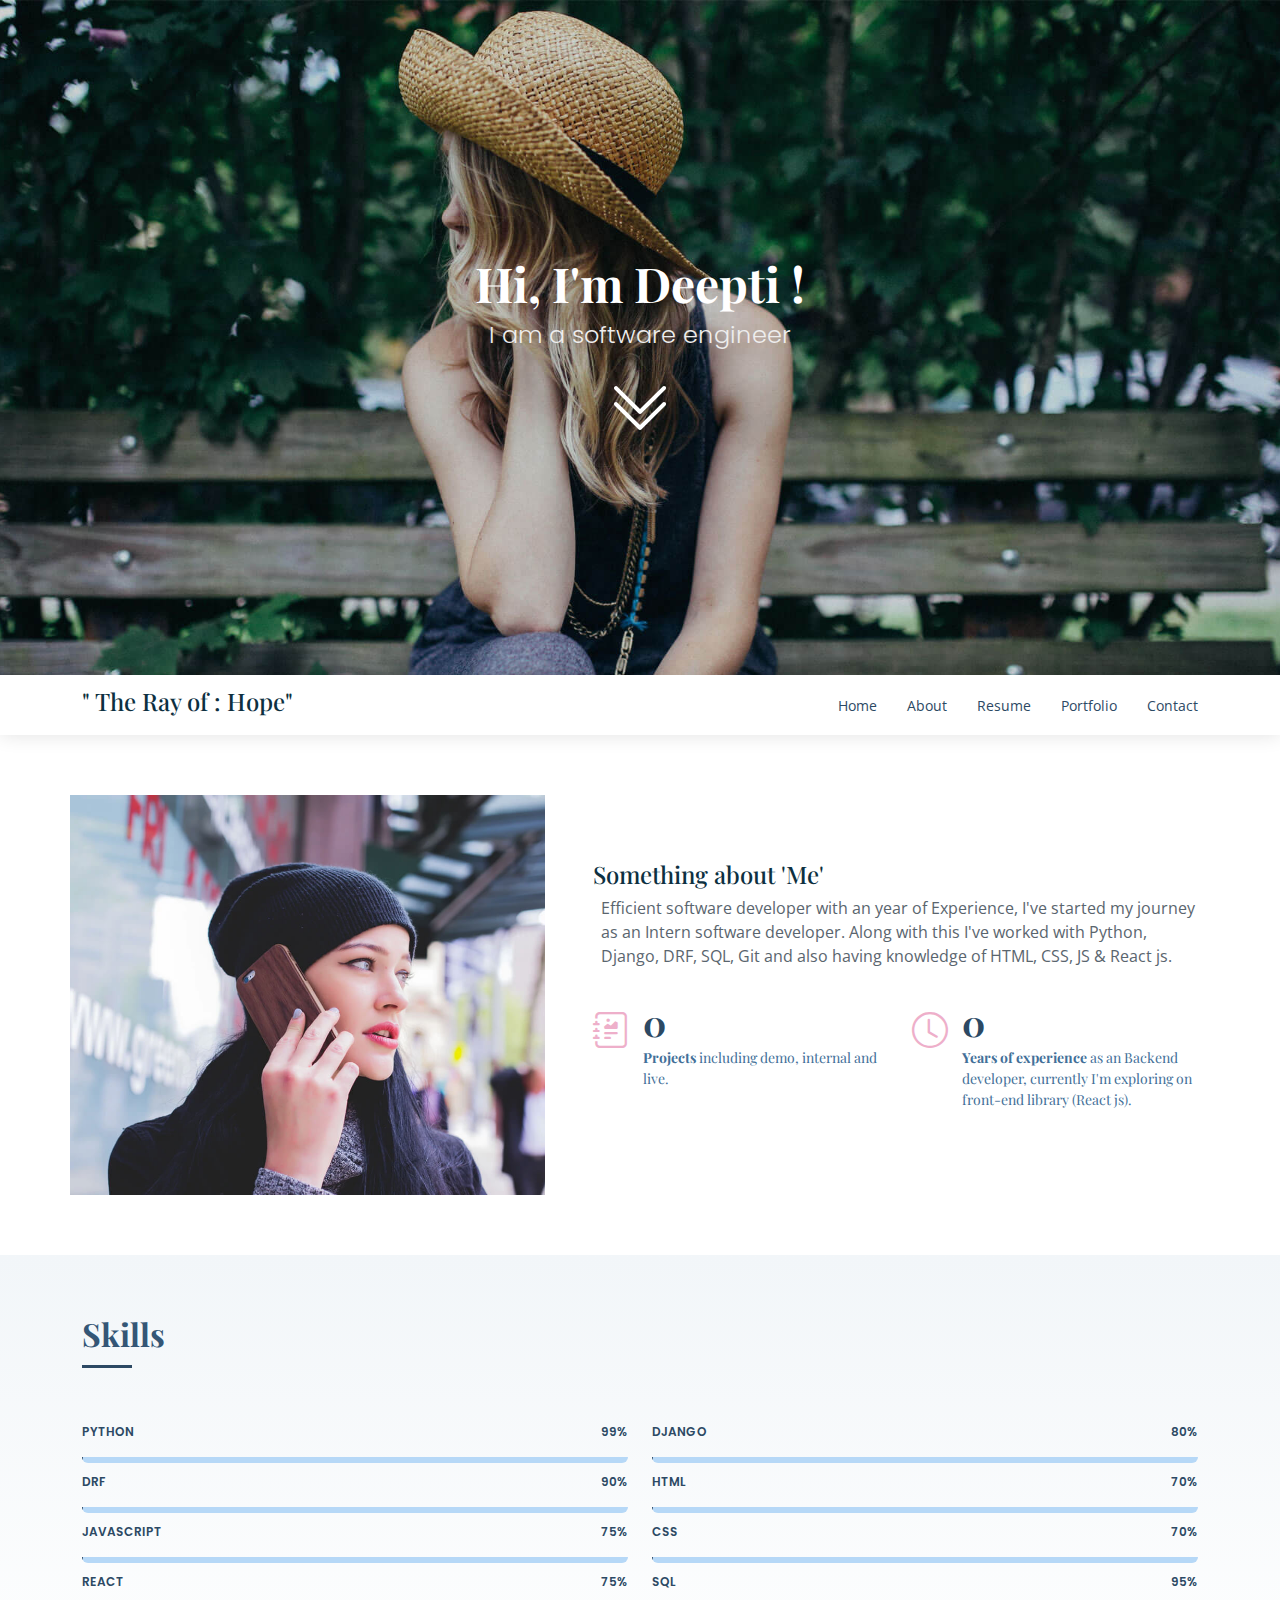
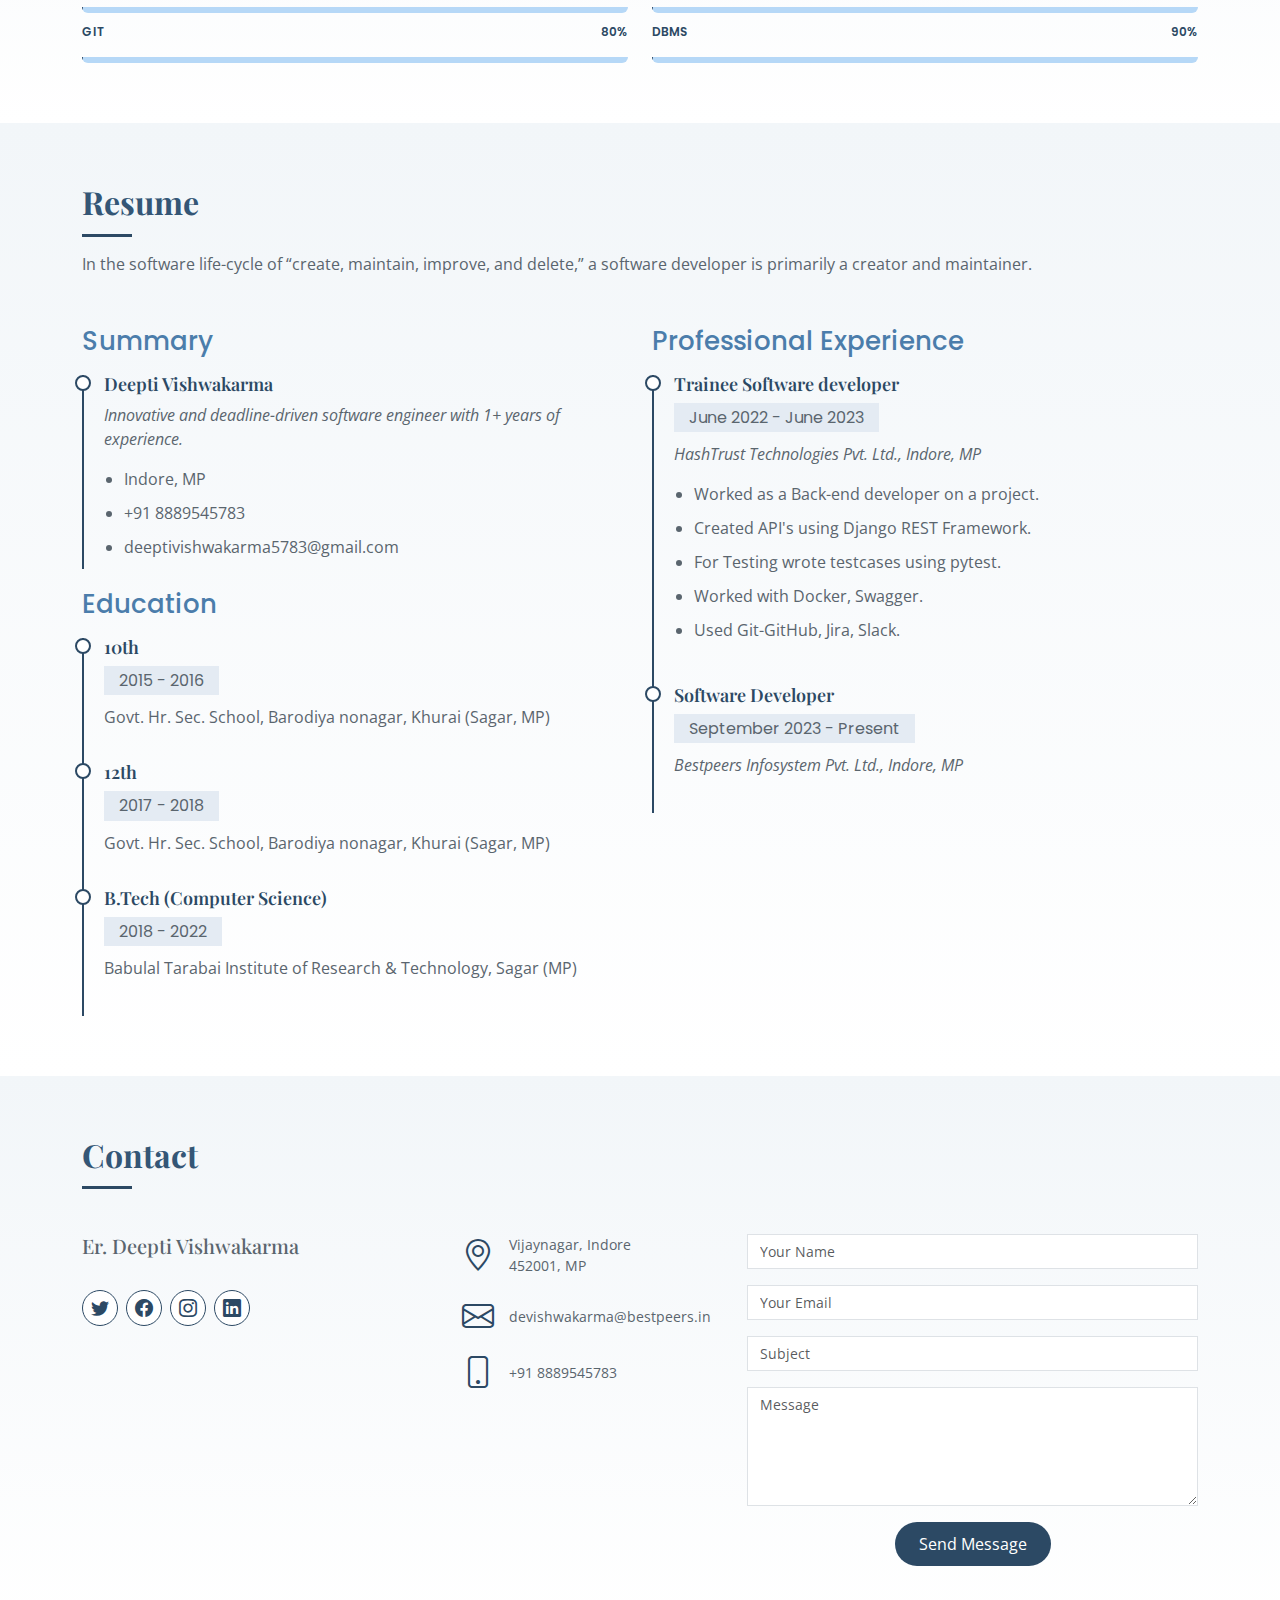
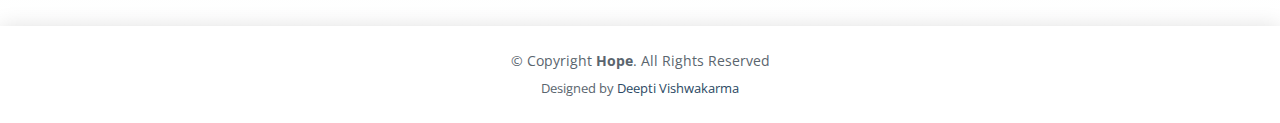
<file: index.html>
<!DOCTYPE html>
<html lang="en">

<head>
  <meta charset="utf-8">
  <meta content="width=device-width, initial-scale=1.0" name="viewport">

  <title>Deepti's portfolio</title>
  <meta content="" name="description">
  <meta content="" name="keywords">

  <!-- Favicons -->
  <link href="assets/img/favicon.png" rel="icon">
  <link href="assets/img/apple-touch-icon.png" rel="apple-touch-icon">

  <!-- Google Fonts -->
  <link href="https://fonts.googleapis.com/css?family=Open+Sans:300,300i,400,400i,600,600i,700,700i|Poppins:300,300i,400,400i,500,500i,600,600i,700,700i|Playfair+Display:400,400i,500,500i,600,600i,700,700i&subset=cyrillic" rel="stylesheet">

  <!-- Vendor CSS Files -->
  <link href="assets/vendor/bootstrap/css/bootstrap.min.css" rel="stylesheet">
  <link href="assets/vendor/bootstrap-icons/bootstrap-icons.css" rel="stylesheet">
  <link href="assets/vendor/boxicons/css/boxicons.min.css" rel="stylesheet">
  <link href="assets/vendor/glightbox/css/glightbox.min.css" rel="stylesheet">
  <link href="assets/vendor/swiper/swiper-bundle.min.css" rel="stylesheet">

  <!-- Template Main CSS File -->
  <link href="assets/css/style.css" rel="stylesheet">

  <!-- =======================================================
  * Template Name: Lonely
  * Updated: Sep 18 2023 with Bootstrap v5.3.2
  * Template URL: https://bootstrapmade.com/free-html-bootstrap-template-lonely/
  * Author: BootstrapMade.com
  * License: https://bootstrapmade.com/license/
  ======================================================== -->
</head>

<body>

  <!-- ======= Hero Section ======= -->
  <section id="hero" class="d-flex flex-column align-items-center justify-content-center">
    <h1>Hi, I'm Deepti !</h1>
    <h2>I am a software engineer</h2>
    <a href="#about" class="btn-get-started scrollto"><i class="bi bi-chevron-double-down"></i></a>
  </section><!-- End Hero -->

  <!-- ======= Header ======= -->
  <header id="header" class="d-flex align-items-center">
    <div class="container d-flex align-items-center justify-content-between">

      <div class="logo">
        <h4><a href="index.html" style="color: rgb(13, 48, 65);">" The Ray of : Hope"</a></h4>
        <!-- Uncomment below if you prefer to use an image logo -->
        <!-- <a href="index.html"><img src="assets/img/logo.png" alt="" class="img-fluid"></a>-->
      </div>

      <nav id="navbar" class="navbar">
        <ul>
          <li><a class="nav-link scrollto active" href="#hero">Home</a></li>
          <li><a class="nav-link scrollto" href="#about">About</a></li>
          <li><a class="nav-link scrollto" href="#resume">Resume</a></li>
          <li><a class="nav-link scrollto" href="#portfolio">Portfolio</a></li>
          <li><a class="nav-link scrollto" href="#contact">Contact</a></li>
        </ul>
        <i class="bi bi-list mobile-nav-toggle"></i>
      </nav><!-- .navbar -->

    </div>
  </header><!-- End Header -->

  <main id="main">

    <!-- ======= About Section ======= -->
    <section id="about" class="about">
      <div class="container">

        <div class="row no-gutters">
          <div class="image col-xl-5 d-flex align-items-stretch justify-content-center justify-content-lg-start"></div>
          <div class="col-xl-7 ps-0 ps-lg-5 pe-lg-1 d-flex align-items-stretch">
            <div class="content d-flex flex-column justify-content-center">
              <h4 style="color:  rgb(13, 48, 65);">Something about 'Me'</h4>
              <p style="margin-left:0.5rem;">
                Efficient software developer with an year of Experience, I've started my journey as an Intern software developer. Along with this I've worked with Python, Django, DRF, SQL, Git and also having knowledge of HTML, CSS, JS & React js. 
              </p><br/>
              <div class="row">
                <div class="col-md-6 d-md-flex align-items-md-stretch">
                  <div class="count-box">
                    <i class="bi bi-journal-richtext"></i>
                    <span data-purecounter-start="0" data-purecounter-end="10" data-purecounter-duration="1" class="purecounter"></span>
                    <p><strong>Projects</strong> including demo, internal and live.</p>
                  </div>
                </div>

                <div class="col-md-6 d-md-flex align-items-md-stretch">
                  <div class="count-box">
                    <i class="bi bi-clock"></i>
                    <span data-purecounter-start="0" data-purecounter-end="1" data-purecounter-duration="1" class="purecounter"></span>
                    <p><strong>Years of experience</strong> as an Backend developer, currently I'm exploring on front-end library (React js).</p>
                  </div>
                </div>
              </div>
            </div><!-- End .content-->
          </div>
        </div>

      </div>
    </section><!-- End About Section -->

    <!-- ======= Skills Section ======= -->
    <section id="skills" class="skills section-bg">
      <div class="container">

        <div class="section-title">
          <h2>Skills</h2>
        </div>

        <div class="row skills-content">

          <div class="col-lg-6">

            <div class="progress">
              <span class="skill">Python <i class="val">99%</i></span>
              <div class="progress-bar-wrap">
                <div class="progress-bar" role="progressbar" aria-valuenow="100" aria-valuemin="0" aria-valuemax="100"></div>
              </div>
            </div>

            <div class="progress">
              <span class="skill">DRF <i class="val">90%</i></span>
              <div class="progress-bar-wrap">
                <div class="progress-bar" role="progressbar" aria-valuenow="90" aria-valuemin="0" aria-valuemax="100"></div>
              </div>
            </div>

            <div class="progress">
              <span class="skill">JavaScript <i class="val">75%</i></span>
              <div class="progress-bar-wrap">
                <div class="progress-bar" role="progressbar" aria-valuenow="75" aria-valuemin="0" aria-valuemax="100"></div>
              </div>
            </div>

            <div class="progress">
              <span class="skill">React <i class="val">75%</i></span>
              <div class="progress-bar-wrap">
                <div class="progress-bar" role="progressbar" aria-valuenow="75" aria-valuemin="0" aria-valuemax="100"></div>
              </div>
            </div>

            <div class="progress">
              <span class="skill">Git <i class="val">80%</i></span>
              <div class="progress-bar-wrap">
                <div class="progress-bar" role="progressbar" aria-valuenow="80" aria-valuemin="0" aria-valuemax="100"></div>
              </div>
            </div>

          </div>


          <div class="col-lg-6">

            <div class="progress">
              <span class="skill">Django <i class="val">80%</i></span>
              <div class="progress-bar-wrap">
                <div class="progress-bar" role="progressbar" aria-valuenow="80" aria-valuemin="0" aria-valuemax="100"></div>
              </div>
            </div>

            <div class="progress">
              <span class="skill">HTML <i class="val">70%</i></span>
              <div class="progress-bar-wrap">
                <div class="progress-bar" role="progressbar" aria-valuenow="70" aria-valuemin="0" aria-valuemax="100"></div>
              </div>
            </div>

            <div class="progress">
              <span class="skill">CSS <i class="val">70%</i></span>
              <div class="progress-bar-wrap">
                <div class="progress-bar" role="progressbar" aria-valuenow="70" aria-valuemin="0" aria-valuemax="100"></div>
              </div>
            </div>

            <div class="progress">
              <span class="skill">SQL <i class="val">95%</i></span>
              <div class="progress-bar-wrap">
                <div class="progress-bar" role="progressbar" aria-valuenow="95" aria-valuemin="0" aria-valuemax="100"></div>
              </div>
            </div>

            <div class="progress">
              <span class="skill">DBMS <i class="val">90%</i></span>
              <div class="progress-bar-wrap">
                <div class="progress-bar" role="progressbar" aria-valuenow="90" aria-valuemin="0" aria-valuemax="100"></div>
              </div>
            </div>

          </div>

        </div>

      </div>
    </section><!-- End Skills Section -->

    <!-- ======= Resume Section ======= -->
    <section id="resume" class="resume section-bg">
      <div class="container">

        <div class="section-title">
          <h2>Resume</h2>
          <p>In the software life-cycle of “create, maintain, improve, and delete,” a software developer is primarily a creator and maintainer.</p>
        </div>

        <div class="row">
          <div class="col-lg-6">
            <h3 class="resume-title">Summary</h3>
            <div class="resume-item pb-0">
              <h4>Deepti Vishwakarma</h4>
              <p><em>Innovative and deadline-driven software engineer with 1+ years of experience.</em></p>
              <p>
              <ul>
                <li>Indore, MP</li>
                <li>+91 8889545783</li>
                <li>deeptivishwakarma5783@gmail.com</li>
              </ul>
              </p>
            </div>

            <h3 class="resume-title">Education</h3>
            <div class="resume-item">
              <h4>10th</h4>
              <h5>2015 - 2016</h5>
              <p>Govt. Hr. Sec. School, Barodiya nonagar, Khurai (Sagar, MP)</p>
            </div>
            <div class="resume-item">
              <h4>12th</h4>
              <h5>2017 - 2018</h5>
              <p>Govt. Hr. Sec. School, Barodiya nonagar, Khurai (Sagar, MP)</p>
            </div>
            <div class="resume-item">
              <h4>B.Tech (Computer Science)</h4>
              <h5>2018 - 2022</h5>
              <p>Babulal Tarabai Institute of Research &amp; Technology, Sagar (MP)</p>
            </div>
            <div></div>
          </div>
          <div class="col-lg-6">
            <h3 class="resume-title">Professional Experience</h3>
            <div class="resume-item">
              <h4>Trainee Software developer</h4>
              <h5> June 2022 - June 2023</h5>
              <p><em>HashTrust Technologies Pvt. Ltd., Indore, MP </em></p>
              <p>
              <ul>
                <li>Worked as a Back-end developer on a project.</li>
                <li>Created API's using Django REST Framework.</li>
                <li>For Testing wrote testcases using pytest.</li>
                <li>Worked with Docker, Swagger.</li>
                <li>Used Git-GitHub, Jira, Slack.</li>
              </ul>
              </p>
            </div>
            <div class="resume-item">
              <h4>Software Developer</h4>
              <h5>September 2023 - Present</h5>
              <p><em>Bestpeers Infosystem Pvt. Ltd., Indore, MP</em></p>
            </div>
            <div></div>
          </div>
        </div>

      </div>
    </section><!-- End Resume Section -->

    <!-- ======= Portfolio Section ======= -->
    <!-- <section id="portfolio" class="portfolio section-bg">
      <div class="container">

        <div class="section-title">
          <h2>Portfolio</h2>
          <p>Magnam dolores commodi suscipit. Necessitatibus eius consequatur ex aliquid fuga eum quidem. Sit sint consectetur velit. Quisquam quos quisquam cupiditate. Et nemo qui impedit suscipit alias ea. Quia fugiat sit in iste officiis commodi quidem hic quas.</p>
        </div>

        <div class="row">
          <div class="col-lg-12 d-flex justify-content-center">
            <ul id="portfolio-flters">
              <li data-filter="*" class="filter-active">All</li>
              <li data-filter=".filter-app">App</li>
              <li data-filter=".filter-card">Card</li>
              <li data-filter=".filter-web">Web</li>
            </ul>
          </div>
        </div>

        <div class="row portfolio-container">

          <div class="col-lg-4 col-md-6 portfolio-item filter-app">
            <div class="portfolio-wrap">
              <img src="assets/img/portfolio/portfolio-1.jpg" class="img-fluid" alt="">
              <div class="portfolio-info">
                <h4>App 1</h4>
                <p>App</p>
              </div>
              <div class="portfolio-links">
                <a href="assets/img/portfolio/portfolio-1.jpg" data-gallery="portfolioGallery" class="portfolio-lightbox" title="App 1"><i class="bx bx-plus"></i></a>
                <a href="portfolio-details.html" title="More Details"><i class="bx bx-link"></i></a>
              </div>
            </div>
          </div>

          <div class="col-lg-4 col-md-6 portfolio-item filter-web">
            <div class="portfolio-wrap">
              <img src="assets/img/portfolio/portfolio-2.jpg" class="img-fluid" alt="">
              <div class="portfolio-info">
                <h4>Web 3</h4>
                <p>Web</p>
              </div>
              <div class="portfolio-links">
                <a href="assets/img/portfolio/portfolio-2.jpg" data-gallery="portfolioGallery" class="portfolio-lightbox" title="Web 3"><i class="bx bx-plus"></i></a>
                <a href="portfolio-details.html" title="More Details"><i class="bx bx-link"></i></a>
              </div>
            </div>
          </div>

          <div class="col-lg-4 col-md-6 portfolio-item filter-app">
            <div class="portfolio-wrap">
              <img src="assets/img/portfolio/portfolio-3.jpg" class="img-fluid" alt="">
              <div class="portfolio-info">
                <h4>App 2</h4>
                <p>App</p>
              </div>
              <div class="portfolio-links">
                <a href="assets/img/portfolio/portfolio-3.jpg" data-gallery="portfolioGallery" class="portfolio-lightbox" title="App 2"><i class="bx bx-plus"></i></a>
                <a href="portfolio-details.html" title="More Details"><i class="bx bx-link"></i></a>
              </div>
            </div>
          </div>

          <div class="col-lg-4 col-md-6 portfolio-item filter-card">
            <div class="portfolio-wrap">
              <img src="assets/img/portfolio/portfolio-4.jpg" class="img-fluid" alt="">
              <div class="portfolio-info">
                <h4>Card 2</h4>
                <p>Card</p>
              </div>
              <div class="portfolio-links">
                <a href="assets/img/portfolio/portfolio-4.jpg" data-gallery="portfolioGallery" class="portfolio-lightbox" title="Card 2"><i class="bx bx-plus"></i></a>
                <a href="portfolio-details.html" title="More Details"><i class="bx bx-link"></i></a>
              </div>
            </div>
          </div>

          <div class="col-lg-4 col-md-6 portfolio-item filter-web">
            <div class="portfolio-wrap">
              <img src="assets/img/portfolio/portfolio-5.jpg" class="img-fluid" alt="">
              <div class="portfolio-info">
                <h4>Web 2</h4>
                <p>Web</p>
              </div>
              <div class="portfolio-links">
                <a href="assets/img/portfolio/portfolio-5.jpg" data-gallery="portfolioGallery" class="portfolio-lightbox" title="Web 2"><i class="bx bx-plus"></i></a>
                <a href="portfolio-details.html" title="More Details"><i class="bx bx-link"></i></a>
              </div>
            </div>
          </div>

          <div class="col-lg-4 col-md-6 portfolio-item filter-app">
            <div class="portfolio-wrap">
              <img src="assets/img/portfolio/portfolio-6.jpg" class="img-fluid" alt="">
              <div class="portfolio-info">
                <h4>App 3</h4>
                <p>App</p>
              </div>
              <div class="portfolio-links">
                <a href="assets/img/portfolio/portfolio-6.jpg" data-gallery="portfolioGallery" class="portfolio-lightbox" title="App 3"><i class="bx bx-plus"></i></a>
                <a href="portfolio-details.html" title="More Details"><i class="bx bx-link"></i></a>
              </div>
            </div>
          </div>

          <div class="col-lg-4 col-md-6 portfolio-item filter-card">
            <div class="portfolio-wrap">
              <img src="assets/img/portfolio/portfolio-7.jpg" class="img-fluid" alt="">
              <div class="portfolio-info">
                <h4>Card 1</h4>
                <p>Card</p>
              </div>
              <div class="portfolio-links">
                <a href="assets/img/portfolio/portfolio-7.jpg" data-gallery="portfolioGallery" class="portfolio-lightbox" title="Card 1"><i class="bx bx-plus"></i></a>
                <a href="portfolio-details.html" title="More Details"><i class="bx bx-link"></i></a>
              </div>
            </div>
          </div>

          <div class="col-lg-4 col-md-6 portfolio-item filter-card">
            <div class="portfolio-wrap">
              <img src="assets/img/portfolio/portfolio-8.jpg" class="img-fluid" alt="">
              <div class="portfolio-info">
                <h4>Card 3</h4>
                <p>Card</p>
              </div>
              <div class="portfolio-links">
                <a href="assets/img/portfolio/portfolio-8.jpg" data-gallery="portfolioGallery" class="portfolio-lightbox" title="Card 3"><i class="bx bx-plus"></i></a>
                <a href="portfolio-details.html" title="More Details"><i class="bx bx-link"></i></a>
              </div>
            </div>
          </div>

          <div class="col-lg-4 col-md-6 portfolio-item filter-web">
            <div class="portfolio-wrap">
              <img src="assets/img/portfolio/portfolio-9.jpg" class="img-fluid" alt="">
              <div class="portfolio-info">
                <h4>Web 3</h4>
                <p>Web</p>
              </div>
              <div class="portfolio-links">
                <a href="assets/img/portfolio/portfolio-9.jpg" data-gallery="portfolioGallery" class="portfolio-lightbox" title="Web 3"><i class="bx bx-plus"></i></a>
                <a href="portfolio-details.html" title="More Details"><i class="bx bx-link"></i></a>
              </div>
            </div>
          </div>

        </div>

      </div> -->
    <!-- </section>End Portfolio Section -->

    <!-- ======= Contact Section ======= -->
    <section id="contact" class="contact section-bg">
      <div class="container">

        <div class="section-title">
          <h2>Contact</h2>
          <p></p>
        </div>

        <div class="row">

          <div class="col-lg-4 col-md-4">
            <div class="contact-about">
              <h5>Er. Deepti Vishwakarma</h5><br/>
              <div class="social-links">
                <a href="#" class="twitter"><i class="bi bi-twitter"></i></a>
                <a href="#" class="facebook"><i class="bi bi-facebook"></i></a>
                <a href="#" class="instagram"><i class="bi bi-instagram"></i></a>
                <a href="#" class="linkedin"><i class="bi bi-linkedin"></i></a>
              </div>
            </div>
          </div>

          <div class="col-lg-3 col-md-4">
            <div class="info">
              <div class="d-flex align-items-center">
                <i class="bi bi-geo-alt"></i>
                <p>Vijaynagar, Indore<br>452001, MP</p>
              </div>

              <div class="d-flex align-items-center mt-4">
                <i class="bi bi-envelope"></i>
                <p>devishwakarma@bestpeers.in</p>
              </div>

              <div class="d-flex align-items-center mt-4">
                <i class="bi bi-phone"></i>
                <p>+91 8889545783</p>
              </div>

            </div>
          </div>

          <div class="col-lg-5 col-md-8">
            <form action="forms/contact.php" method="post" role="form" class="php-email-form">
              <div class="form-group">
                <input type="text" name="name" class="form-control" id="name" placeholder="Your Name" required>
              </div>
              <div class="form-group mt-3">
                <input type="email" class="form-control" name="email" id="email" placeholder="Your Email" required>
              </div>
              <div class="form-group mt-3">
                <input type="text" class="form-control" name="subject" id="subject" placeholder="Subject" required>
              </div>
              <div class="form-group mt-3">
                <textarea class="form-control" name="message" rows="5" placeholder="Message" required></textarea>
              </div>
              <div class="my-3">
                <div class="loading">Loading</div>
                <div class="error-message"></div>
                <div class="sent-message">Your message has been sent. Thank you!</div>
              </div>
              <div class="text-center"><button type="submit">Send Message</button></div>
            </form>
          </div>

        </div>

      </div>
    </section><!-- End Contact Section -->

  </main><!-- End #main -->

  <!-- ======= Footer ======= -->
  <footer id="footer">
    <div class="container">
      <div class="copyright">
        &copy; Copyright <strong><span>Hope</span></strong>. All Rights Reserved
      </div>
      <div class="credits">
        <!-- All the links in the footer should remain intact. -->
        <!-- You can delete the links only if you purchased the pro version. -->
        <!-- Licensing information: https://bootstrapmade.com/license/ -->
        <!-- Purchase the pro version with working PHP/AJAX contact form: https://bootstrapmade.com/free-html-bootstrap-template-lonely/ -->
        Designed by <a href="https://github.com/deepti2312">Deepti Vishwakarma</a>
      </div>
    </div>
  </footer><!-- End  Footer -->

  <a href="#" class="back-to-top d-flex align-items-center justify-content-center"><i class="bi bi-arrow-up-short"></i></a>

  <!-- Vendor JS Files -->
  <script src="assets/vendor/purecounter/purecounter_vanilla.js"></script>
  <script src="assets/vendor/bootstrap/js/bootstrap.bundle.min.js"></script>
  <script src="assets/vendor/glightbox/js/glightbox.min.js"></script>
  <script src="assets/vendor/isotope-layout/isotope.pkgd.min.js"></script>
  <script src="assets/vendor/swiper/swiper-bundle.min.js"></script>
  <script src="assets/vendor/waypoints/noframework.waypoints.js"></script>
  <script src="assets/vendor/php-email-form/validate.js"></script>

  <!-- Template Main JS File -->
  <script src="assets/js/main.js"></script>

</body>

</html>
</file>
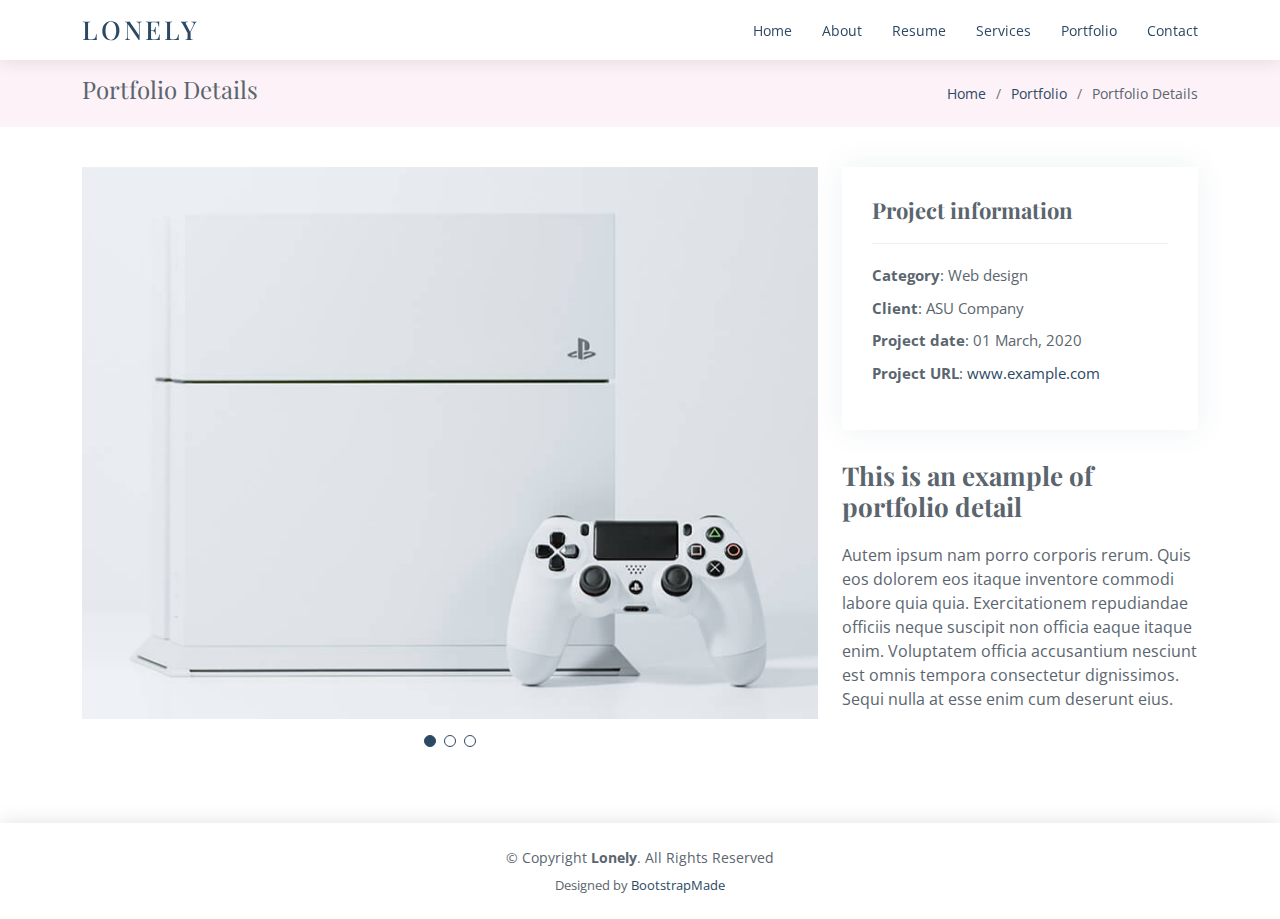
<file: portfolio-details.html>
<!DOCTYPE html>
<html lang="en">

<head>
  <meta charset="utf-8">
  <meta content="width=device-width, initial-scale=1.0" name="viewport">

  <title>Portfolio Details - Lonely Bootstrap Template</title>
  <meta content="" name="description">
  <meta content="" name="keywords">

  <!-- Favicons -->
  <link href="assets/img/favicon.png" rel="icon">
  <link href="assets/img/apple-touch-icon.png" rel="apple-touch-icon">

  <!-- Google Fonts -->
  <link href="https://fonts.googleapis.com/css?family=Open+Sans:300,300i,400,400i,600,600i,700,700i|Poppins:300,300i,400,400i,500,500i,600,600i,700,700i|Playfair+Display:400,400i,500,500i,600,600i,700,700i&subset=cyrillic" rel="stylesheet">

  <!-- Vendor CSS Files -->
  <link href="assets/vendor/bootstrap/css/bootstrap.min.css" rel="stylesheet">
  <link href="assets/vendor/bootstrap-icons/bootstrap-icons.css" rel="stylesheet">
  <link href="assets/vendor/boxicons/css/boxicons.min.css" rel="stylesheet">
  <link href="assets/vendor/glightbox/css/glightbox.min.css" rel="stylesheet">
  <link href="assets/vendor/swiper/swiper-bundle.min.css" rel="stylesheet">

  <!-- Template Main CSS File -->
  <link href="assets/css/style.css" rel="stylesheet">

  <!-- =======================================================
  * Template Name: Lonely
  * Updated: Sep 18 2023 with Bootstrap v5.3.2
  * Template URL: https://bootstrapmade.com/free-html-bootstrap-template-lonely/
  * Author: BootstrapMade.com
  * License: https://bootstrapmade.com/license/
  ======================================================== -->
</head>

<body>

  <!-- ======= Header ======= -->
  <header id="header" class="d-flex align-items-center">
    <div class="container d-flex align-items-center justify-content-between">

      <div class="logo">
        <h1><a href="index.html">Lonely</a></h1>
        <!-- Uncomment below if you prefer to use an image logo -->
        <!-- <a href="index.html"><img src="assets/img/logo.png" alt="" class="img-fluid"></a>-->
      </div>

      <nav id="navbar" class="navbar">
        <ul>
          <li><a class="nav-link scrollto " href="#hero">Home</a></li>
          <li><a class="nav-link scrollto" href="#about">About</a></li>
          <li><a class="nav-link scrollto" href="#resume">Resume</a></li>
          <li><a class="nav-link scrollto" href="#services">Services</a></li>
          <li><a class="nav-link scrollto" href="#portfolio">Portfolio</a></li>
          <li><a class="nav-link scrollto" href="#contact">Contact</a></li>
        </ul>
        <i class="bi bi-list mobile-nav-toggle"></i>
      </nav><!-- .navbar -->

    </div>
  </header><!-- End Header -->

  <main id="main">

    <!-- ======= Breadcrumbs Section ======= -->
    <section class="breadcrumbs">
      <div class="container">

        <div class="d-flex justify-content-between align-items-center">
          <h2>Portfolio Details</h2>
          <ol>
            <li><a href="index.html">Home</a></li>
            <li><a href="portfolio.html">Portfolio</a></li>
            <li>Portfolio Details</li>
          </ol>
        </div>

      </div>
    </section><!-- Breadcrumbs Section -->

    <!-- ======= Portfolio Details Section ======= -->
    <section id="portfolio-details" class="portfolio-details">
      <div class="container">

        <div class="row gy-4">

          <div class="col-lg-8">
            <div class="portfolio-details-slider swiper">
              <div class="swiper-wrapper align-items-center">

                <div class="swiper-slide">
                  <img src="assets/img/portfolio/portfolio-1.jpg" alt="">
                </div>

                <div class="swiper-slide">
                  <img src="assets/img/portfolio/portfolio-2.jpg" alt="">
                </div>

                <div class="swiper-slide">
                  <img src="assets/img/portfolio/portfolio-3.jpg" alt="">
                </div>

              </div>
              <div class="swiper-pagination"></div>
            </div>
          </div>

          <div class="col-lg-4">
            <div class="portfolio-info">
              <h3>Project information</h3>
              <ul>
                <li><strong>Category</strong>: Web design</li>
                <li><strong>Client</strong>: ASU Company</li>
                <li><strong>Project date</strong>: 01 March, 2020</li>
                <li><strong>Project URL</strong>: <a href="#">www.example.com</a></li>
              </ul>
            </div>
            <div class="portfolio-description">
              <h2>This is an example of portfolio detail</h2>
              <p>
                Autem ipsum nam porro corporis rerum. Quis eos dolorem eos itaque inventore commodi labore quia quia. Exercitationem repudiandae officiis neque suscipit non officia eaque itaque enim. Voluptatem officia accusantium nesciunt est omnis tempora consectetur dignissimos. Sequi nulla at esse enim cum deserunt eius.
              </p>
            </div>
          </div>

        </div>

      </div>
    </section><!-- End Portfolio Details Section -->

  </main><!-- End #main -->

  <!-- ======= Footer ======= -->
  <footer id="footer">
    <div class="container">
      <div class="copyright">
        &copy; Copyright <strong><span>Lonely</span></strong>. All Rights Reserved
      </div>
      <div class="credits">
        <!-- All the links in the footer should remain intact. -->
        <!-- You can delete the links only if you purchased the pro version. -->
        <!-- Licensing information: https://bootstrapmade.com/license/ -->
        <!-- Purchase the pro version with working PHP/AJAX contact form: https://bootstrapmade.com/free-html-bootstrap-template-lonely/ -->
        Designed by <a href="https://bootstrapmade.com/">BootstrapMade</a>
      </div>
    </div>
  </footer><!-- End  Footer -->

  <a href="#" class="back-to-top d-flex align-items-center justify-content-center"><i class="bi bi-arrow-up-short"></i></a>

  <!-- Vendor JS Files -->
  <script src="assets/vendor/purecounter/purecounter_vanilla.js"></script>
  <script src="assets/vendor/bootstrap/js/bootstrap.bundle.min.js"></script>
  <script src="assets/vendor/glightbox/js/glightbox.min.js"></script>
  <script src="assets/vendor/isotope-layout/isotope.pkgd.min.js"></script>
  <script src="assets/vendor/swiper/swiper-bundle.min.js"></script>
  <script src="assets/vendor/waypoints/noframework.waypoints.js"></script>
  <script src="assets/vendor/php-email-form/validate.js"></script>

  <!-- Template Main JS File -->
  <script src="assets/js/main.js"></script>

</body>

</html>
</file>
<file: assets/css/style.css>
/**
* Template Name: Lonely
* Updated: Sep 18 2023 with Bootstrap v5.3.2
* Template URL: https://bootstrapmade.com/free-html-bootstrap-template-lonely/
* Author: BootstrapMade.com
* License: https://bootstrapmade.com/license/
*/

/*--------------------------------------------------------------
# General
--------------------------------------------------------------*/
body {
  font-family: "Open Sans", sans-serif;
  color: #5a656e;
}

a {
  color: #2c4964;
  text-decoration: none;
}

a:hover {
  color: rgb(26, 2, 247);
  
  text-decoration: none;
}

h1,
h2,
h3,
h4,
h5,
h6 {
  font-family: "Playfair Display", serif;
}

/*--------------------------------------------------------------
# Back to top button
--------------------------------------------------------------*/
.back-to-top {
  position: fixed;
  visibility: hidden;
  opacity: 0;
  right: 15px;
  bottom: 15px;
  z-index: 9999;
  background: #2c4964;
  width: 40px;
  height: 40px;
  border-radius: 50px;
  transition: all 0.4s;
}

.back-to-top i {
  font-size: 24px;
  color: #fff;
  line-height: 0;
}

.back-to-top:hover {
  background: #07021f;
  color: #fff;
}

.back-to-top.active {
  visibility: visible;
  opacity: 1;
}

/*--------------------------------------------------------------
# Header
--------------------------------------------------------------*/
#header {
  transition: all 0.5s;
  z-index: 997;
  transition: all 0.5s;
  height: 60px;
  background: #fff;
  box-shadow: 0px 0px 20px 0px rgba(0, 0, 0, 0.12);
}

#header .logo h1 {
  font-size: 26px;
  margin: 0;
  padding: 6px 0;
  line-height: 1;
  font-weight: 500;
  letter-spacing: 3px;
  text-transform: uppercase;
}

#header .logo h1 a,
#header .logo h1 a:hover {
  color: #2c4964;
  text-decoration: none;
}

#header .logo img {
  padding: 0;
  margin: 0;
  max-height: 40px;
}

.scrolled-offset {
  margin-top: 60px;
}

/*--------------------------------------------------------------
# Navigation Menu
--------------------------------------------------------------*/
/**
* Desktop Navigation 
*/
.navbar {
  padding: 0;
}

.navbar ul {
  margin: 0;
  padding: 0;
  display: flex;
  list-style: none;
  align-items: center;
}

.navbar li {
  position: relative;
}

.navbar a,
.navbar a:focus {
  display: flex;
  align-items: center;
  justify-content: space-between;
  padding: 10px 0 10px 30px;
  font-size: 14px;
  color: #2c4964;
  white-space: nowrap;
  transition: 0.3s;
}

.navbar a i,
.navbar a:focus i {
  font-size: 12px;
  line-height: 0;
  margin-left: 5px;
}

.navbar a:hover,
.navbar .active,
.navbar .active:focus,
.navbar li:hover>a {
  color: #2c4964;
}

.navbar .dropdown ul {
  display: block;
  position: absolute;
  left: 14px;
  top: 100%;
  margin: 0;
  padding: 10px 0;
  z-index: 99;
  opacity: 0;
  visibility: hidden;
  background: #fff;
  box-shadow: 0px 0px 30px rgba(127, 137, 161, 0.25);
  transition: 0.3s;
  border-radius: 4px;
}

.navbar .dropdown ul li {
  min-width: 200px;
}

.navbar .dropdown ul a {
  padding: 10px 20px;
  text-transform: none;
}

.navbar .dropdown ul a i {
  font-size: 12px;
}

.navbar .dropdown ul a:hover,
.navbar .dropdown ul .active:hover,
.navbar .dropdown ul li:hover>a {
  color: #2c4964;
}

.navbar .dropdown:hover>ul {
  opacity: 1;
  visibility: visible;
}

.navbar .dropdown .dropdown ul {
  top: 0;
  left: calc(100% - 30px);
  visibility: hidden;
}

.navbar .dropdown .dropdown:hover>ul {
  opacity: 1;
  top: 0;
  left: 100%;
  visibility: visible;
}

@media (max-width: 1366px) {
  .navbar .dropdown .dropdown ul {
    left: -90%;
  }

  .navbar .dropdown .dropdown:hover>ul {
    left: -100%;
  }
}

/**
* Mobile Navigation 
*/
.mobile-nav-toggle {
  color: #2c4964;
  font-size: 28px;
  cursor: pointer;
  display: none;
  line-height: 0;
  transition: 0.5s;
}

.mobile-nav-toggle.bi-x {
  color: #fff;
}

@media (max-width: 991px) {
  .mobile-nav-toggle {
    display: block;
  }

  .navbar ul {
    display: none;
  }
}

.navbar-mobile {
  position: fixed;
  overflow: hidden;
  top: 0;
  right: 0;
  left: 0;
  bottom: 0;
  background: rgba(29, 13, 25, 0.6);
  transition: 0.3s;
  z-index: 998;
}

.navbar-mobile .mobile-nav-toggle {
  position: absolute;
  top: 15px;
  right: 15px;
}

.navbar-mobile ul {
  display: block;
  position: absolute;
  top: 55px;
  right: 15px;
  bottom: 15px;
  left: 15px;
  padding: 10px 0;
  border-radius: 10px;
  background-color: #fff;
  overflow-y: auto;
  transition: 0.3s;
}

.navbar-mobile a,
.navbar-mobile a:focus {
  padding: 10px 20px;
  font-size: 15px;
  color: #2c4964;
}

.navbar-mobile a:hover,
.navbar-mobile .active,
.navbar-mobile li:hover>a {
  color: #2c4964;
}

.navbar-mobile .getstarted,
.navbar-mobile .getstarted:focus {
  margin: 15px;
}

/*--------------------------------------------------------------
# Hero Section
--------------------------------------------------------------*/
#hero {
  width: 100%;
  height: 75vh;
  background: url("../img/hero-bg.jpg") top center;
  background-size: cover;
  padding: 0 15px;
}

#hero h1 {
  margin: 0 0 10px 0;
  font-size: 48px;
  font-weight: 700;
  line-height: 56px;
  color: #fff;
}

#hero h2 {
  color: #eee;
  margin-bottom: 10px;
  font-size: 24px;
  font-weight: 300;
  font-family: "Poppins", sans-serif;
}

#hero .btn-get-started {
  font-size: 64px;
  transition: 0.5s;
  color: #fff;
  height: 60px;
}

#hero .btn-get-started:hover {
  padding-top: 10px;
  color: #04192c;
}

@media (min-width: 1024px) {
  #hero {
    background-attachment: fixed;
  }
}

@media (max-width: 768px) {
  #hero h1 {
    font-size: 28px;
    line-height: 36px;
  }

  #hero h2 {
    font-size: 18px;
    line-height: 24px;
    margin-bottom: 30px;
  }
}

/*--------------------------------------------------------------
# Sections General
--------------------------------------------------------------*/
section {
  padding: 60px 0;
}

.section-bg {
  background: linear-gradient(180deg, #f2f6f9 0%, #fff 100%);
}

.section-title {
  padding-bottom: 30px;
}

.section-title h2 {
  font-size: 32px;
  font-weight: bold;
  margin-bottom: 15px;
  padding-bottom: 15px;
  position: relative;
  color: #345676;
}

.section-title h2::after {
  content: "";
  position: absolute;
  display: block;
  width: 50px;
  height: 3px;
  background: #2c4964;
  bottom: 0;
  left: 0;
}

.section-title p {
  margin-bottom: 0;
}

/*--------------------------------------------------------------
# Breadcrumbs
--------------------------------------------------------------*/
.breadcrumbs {
  padding: 15px 0;
  background-color: #fcf2f7;
  min-height: 40px;
}

.breadcrumbs h2 {
  font-size: 24px;
  font-weight: 300;
}

.breadcrumbs ol {
  display: flex;
  flex-wrap: wrap;
  list-style: none;
  padding: 0;
  margin: 0;
  font-size: 14px;
}

.breadcrumbs ol li+li {
  padding-left: 10px;
}

.breadcrumbs ol li+li::before {
  display: inline-block;
  padding-right: 10px;
  color: #6c757d;
  content: "/";
}

@media (max-width: 768px) {
  .breadcrumbs .d-flex {
    display: block !important;
  }

  .breadcrumbs ol {
    display: block;
  }

  .breadcrumbs ol li {
    display: inline-block;
  }
}

/*--------------------------------------------------------------
# About
--------------------------------------------------------------*/
.about .content {
  padding: 30px 0;
}

.about .content h3 {
  font-weight: 500;
  font-size: 34px;
  color: #2c4964;
}

.about .content p {
  margin-bottom: 0;
}

.about .content .count-box {
  padding: 20px 0;
  width: 100%;
}

.about .content .count-box i {
  display: block;
  font-size: 36px;
  color: #eeafca;
  float: left;
  line-height: 0;
}

.about .content .count-box span {
  font-size: 36px;
  line-height: 20px;
  display: block;
  font-weight: 700;
  color: #2c4964;
  margin-left: 50px;
  font-family: "Playfair Display", serif;
}

.about .content .count-box p {
  padding: 15px 0 0 0;
  margin: 0 0 0 50px;
  font-family: "Playfair Display", serif;
  font-size: 14px;
  color: #437099;
}

.about .content .count-box a {
  font-weight: 600;
  display: block;
  margin-top: 20px;
  color: #437099;
  font-size: 15px;
  font-family: "Poppins", sans-serif;
  transition: ease-in-out 0.3s;
}

.about .content .count-box a:hover {
  color: #04192c;
}

.about .image {
  background: url("../img/me.jpg") center center no-repeat;
  background-size: cover;
  min-height: 400px;
}

@media (max-width: 991px) {
  .about .image {
    text-align: center;
  }

  .about .image img {
    max-width: 80%;
  }
}

@media (max-width: 667px) {
  .about .image img {
    max-width: 100%;
  }
}

/*--------------------------------------------------------------
# Skills
--------------------------------------------------------------*/
.skills .progress {
  height: 50px;
  display: block;
  background: none;
}

.skills .progress .skill {
  padding: 10px 0;
  margin: 0 0 6px 0;
  text-transform: uppercase;
  display: block;
  font-weight: 600;
  font-family: "Poppins", sans-serif;
  color: #2c4964;
}

.skills .progress .skill .val {
  float: right;
  font-style: normal;
}

.skills .progress-bar-wrap {
  background: #b6d8f7;
}

.skills .progress-bar {
  width: 1px;
  height: 10px;
  transition: 0.9s;
  background-color: #2c4964;
}

/*--------------------------------------------------------------
# Resume
--------------------------------------------------------------*/
.resume .resume-title {
  font-size: 26px;
  font-weight: 500;
  margin-top: 20px;
  margin-bottom: 20px;
  color: #4b7dab;
  font-family: "Poppins", sans-serif;
}

.resume .resume-item {
  padding: 0 0 20px 20px;
  margin-top: -2px;
  border-left: 2px solid #2c4964;
  position: relative;
}

.resume .resume-item h4 {
  line-height: 18px;
  font-size: 18px;
  font-weight: 600;
  color: #2c4964;
  margin-bottom: 10px;
}

.resume .resume-item h5 {
  font-size: 16px;
  background: #e4ebf3;
  padding: 5px 15px;
  display: inline-block;
  font-weight: 400;
  margin-bottom: 10px;
  font-family: "Poppins", sans-serif;
}

.resume .resume-item ul {
  padding-left: 20px;
}

.resume .resume-item ul li {
  padding-bottom: 10px;
}

.resume .resume-item:last-child {
  padding-bottom: 0;
}

.resume .resume-item::before {
  content: "";
  position: absolute;
  width: 16px;
  height: 16px;
  border-radius: 50px;
  left: -9px;
  top: 0;
  background: #fff;
  border: 2px solid #2c4964;
}

/*--------------------------------------------------------------
# Services
--------------------------------------------------------------*/
.services .icon-box {
  padding: 20px 15px;
  position: relative;
  overflow: hidden;
  background: #fff;
  box-shadow: 0 0 29px 0 rgba(68, 88, 144, 0.2);
  transition: all 0.3s ease-in-out;
  border-radius: 8px;
  text-align: center;
  z-index: 1;
}

.services .icon-box::before {
  content: "";
  position: absolute;
  top: 0;
  left: 0;
  right: 0;
  height: 0;
  transition: ease-in-out 0.3s;
  z-index: -1;
}

.services .icon-box:hover::before {
  background: #2c4964;
  height: 100%;
  border-radius: 0px;
}

.services .icon {
  margin: 0 auto 30px auto;
  padding-top: 10px;
  display: inline-block;
  text-align: center;
  border-radius: 50%;
  width: 60px;
  height: 60px;
  background: #2c4964;
  transition: all 0.3s ease-in-out;
}

.services .icon i {
  font-size: 36px;
  line-height: 1;
  color: #fff;
}

.services .title {
  font-weight: 700;
  margin-bottom: 15px;
  font-size: 18px;
}

.services .title a {
  color: #111;
}

.services .description {
  font-size: 15px;
  line-height: 24px;
  margin-bottom: 0;
}

.services .icon-box:hover .title a,
.services .icon-box:hover .description {
  color: #fff;
}

.services .icon-box:hover .icon {
  background: #fff;
}

.services .icon-box:hover .icon i {
  color: #2c4964;
}

@media (max-width: 768px) {
  .services .icon-box::before {
    bottom: 60%;
  }
}

/*--------------------------------------------------------------
# Portfolio
--------------------------------------------------------------*/
.portfolio .portfolio-item {
  margin-bottom: 30px;
}

.portfolio #portfolio-flters {
  padding: 0;
  margin: 0 auto 35px auto;
  list-style: none;
  text-align: center;
  background: #fff;
  border-radius: 50px;
  padding: 2px 15px;
  box-shadow: 0px 2px 15px rgba(0, 0, 0, 0.08);
}

.portfolio #portfolio-flters li {
  cursor: pointer;
  display: inline-block;
  padding: 10px 15px 8px 15px;
  font-size: 14px;
  font-weight: 600;
  line-height: 1;
  text-transform: uppercase;
  color: #5a656e;
  margin-bottom: 5px;
  transition: all 0.3s ease-in-out;
}

.portfolio #portfolio-flters li:hover,
.portfolio #portfolio-flters li.filter-active {
  color: #2c4964;
}

.portfolio #portfolio-flters li:last-child {
  margin-right: 0;
}

.portfolio .portfolio-wrap {
  transition: 0.3s;
  position: relative;
  overflow: hidden;
  z-index: 1;
}

.portfolio .portfolio-wrap::before {
  content: "";
  background: rgba(44, 73, 100, 0.6);
  position: absolute;
  left: 30px;
  right: 30px;
  top: 30px;
  bottom: 30px;
  transition: all ease-in-out 0.3s;
  z-index: 2;
  opacity: 0;
}

.portfolio .portfolio-wrap .portfolio-info {
  opacity: 0;
  position: absolute;
  top: 10%;
  left: 0;
  right: 0;
  text-align: center;
  z-index: 3;
  transition: all ease-in-out 0.3s;
}

.portfolio .portfolio-wrap .portfolio-info h4 {
  font-size: 20px;
  color: #fff;
  font-weight: 600;
}

.portfolio .portfolio-wrap .portfolio-info p {
  color: #ffffff;
  font-size: 14px;
  text-transform: uppercase;
}

.portfolio .portfolio-wrap .portfolio-links {
  opacity: 0;
  left: 0;
  right: 0;
  bottom: 10%;
  text-align: center;
  z-index: 3;
  position: absolute;
  transition: all ease-in-out 0.3s;
}

.portfolio .portfolio-wrap .portfolio-links a {
  color: #fff;
  margin: 0 2px;
  font-size: 28px;
  display: inline-block;
  transition: 0.3s;
}

.portfolio .portfolio-wrap .portfolio-links a:hover {
  color: #e684ae;
}

.portfolio .portfolio-wrap:hover::before {
  top: 0;
  left: 0;
  right: 0;
  bottom: 0;
  opacity: 1;
}

.portfolio .portfolio-wrap:hover .portfolio-info {
  opacity: 1;
  top: calc(50% - 48px);
}

.portfolio .portfolio-wrap:hover .portfolio-links {
  opacity: 1;
  bottom: calc(50% - 50px);
}

/*--------------------------------------------------------------
# Portfolio Details
--------------------------------------------------------------*/
.portfolio-details {
  padding-top: 40px;
}

.portfolio-details .portfolio-details-slider img {
  width: 100%;
}

.portfolio-details .portfolio-details-slider .swiper-pagination {
  margin-top: 20px;
  position: relative;
}

.portfolio-details .portfolio-details-slider .swiper-pagination .swiper-pagination-bullet {
  width: 12px;
  height: 12px;
  background-color: #fff;
  opacity: 1;
  border: 1px solid #2c4964;
}

.portfolio-details .portfolio-details-slider .swiper-pagination .swiper-pagination-bullet-active {
  background-color: #2c4964;
}

.portfolio-details .portfolio-info {
  padding: 30px;
  box-shadow: 0px 0 30px rgba(44, 73, 100, 0.08);
}

.portfolio-details .portfolio-info h3 {
  font-size: 22px;
  font-weight: 700;
  margin-bottom: 20px;
  padding-bottom: 20px;
  border-bottom: 1px solid #eee;
}

.portfolio-details .portfolio-info ul {
  list-style: none;
  padding: 0;
  font-size: 15px;
}

.portfolio-details .portfolio-info ul li+li {
  margin-top: 10px;
}

.portfolio-details .portfolio-description {
  padding-top: 30px;
}

.portfolio-details .portfolio-description h2 {
  font-size: 26px;
  font-weight: 700;
  margin-bottom: 20px;
}

.portfolio-details .portfolio-description p {
  padding: 0;
}

/*--------------------------------------------------------------
# Contact
--------------------------------------------------------------*/
.contact .contact-about h3 {
  font-size: 36px;
  margin: 0 0 10px 0;
  padding: 0;
  line-height: 1;
  font-weight: 300;
  letter-spacing: 3px;
  text-transform: uppercase;
  color: #2c4964;
}

.contact .contact-about p {
  font-size: 14px;
  line-height: 24px;
  font-family: "Playfair Display", serif;
  color: #3c6387;
}

.contact .social-links {
  padding-bottom: 20px;
}

.contact .social-links a {
  font-size: 18px;
  display: inline-block;
  background: #fff;
  color: #2c4964;
  line-height: 0;
  padding: 8px 0;
  margin-right: 4px;
  border-radius: 50%;
  text-align: center;
  width: 36px;
  height: 36px;
  transition: 0.3s;
  border: 1px solid #2c4964;
}

.contact .social-links a:hover {
  background: #2c4964;
  color: #fff;
}

.contact .info {
  color: #5a656e;
}

.contact .info i {
  font-size: 32px;
  color: #2c4964;
  line-height: 0;
  margin-right: 15px;
}

.contact .info p {
  font-size: 14px;
  margin: 0;
}

.contact .php-email-form .error-message {
  display: none;
  color: #fff;
  background: #ed3c0d;
  text-align: left;
  padding: 15px;
  font-weight: 600;
}

.contact .php-email-form .error-message br+br {
  margin-top: 25px;
}

.contact .php-email-form .sent-message {
  display: none;
  color: #fff;
  background: #18d26e;
  text-align: center;
  padding: 15px;
  font-weight: 600;
}

.contact .php-email-form .loading {
  display: none;
  background: #fff;
  text-align: center;
  padding: 15px;
}

.contact .php-email-form .loading:before {
  content: "";
  display: inline-block;
  border-radius: 50%;
  width: 24px;
  height: 24px;
  margin: 0 10px -6px 0;
  border: 3px solid #18d26e;
  border-top-color: #eee;
  animation: animate-loading 1s linear infinite;
}

.contact .php-email-form input,
.contact .php-email-form textarea {
  border-radius: 0;
  box-shadow: none;
  font-size: 14px;
}

.contact .php-email-form input:focus,
.contact .php-email-form textarea:focus {
  border-color: #2c4964;
}

.contact .php-email-form button[type=submit] {
  background: #2c4964;
  border: 0;
  padding: 10px 24px;
  color: #fff;
  transition: 0.4s;
  border-radius: 50px;
}

.contact .php-email-form button[type=submit]:hover {
  background: #dd5a92;
}

@keyframes animate-loading {
  0% {
    transform: rotate(0deg);
  }

  100% {
    transform: rotate(360deg);
  }
}

/*--------------------------------------------------------------
# Footer
--------------------------------------------------------------*/
#footer {
  background: #fff;
  padding: 24px 0;
  font-size: 14px;
  box-shadow: 0px 0 20px 0 rgba(0, 0, 0, 0.12);
}

#footer .copyright {
  text-align: center;
}

#footer .credits {
  padding-top: 8px;
  text-align: center;
  font-size: 13px;
}
</file>
